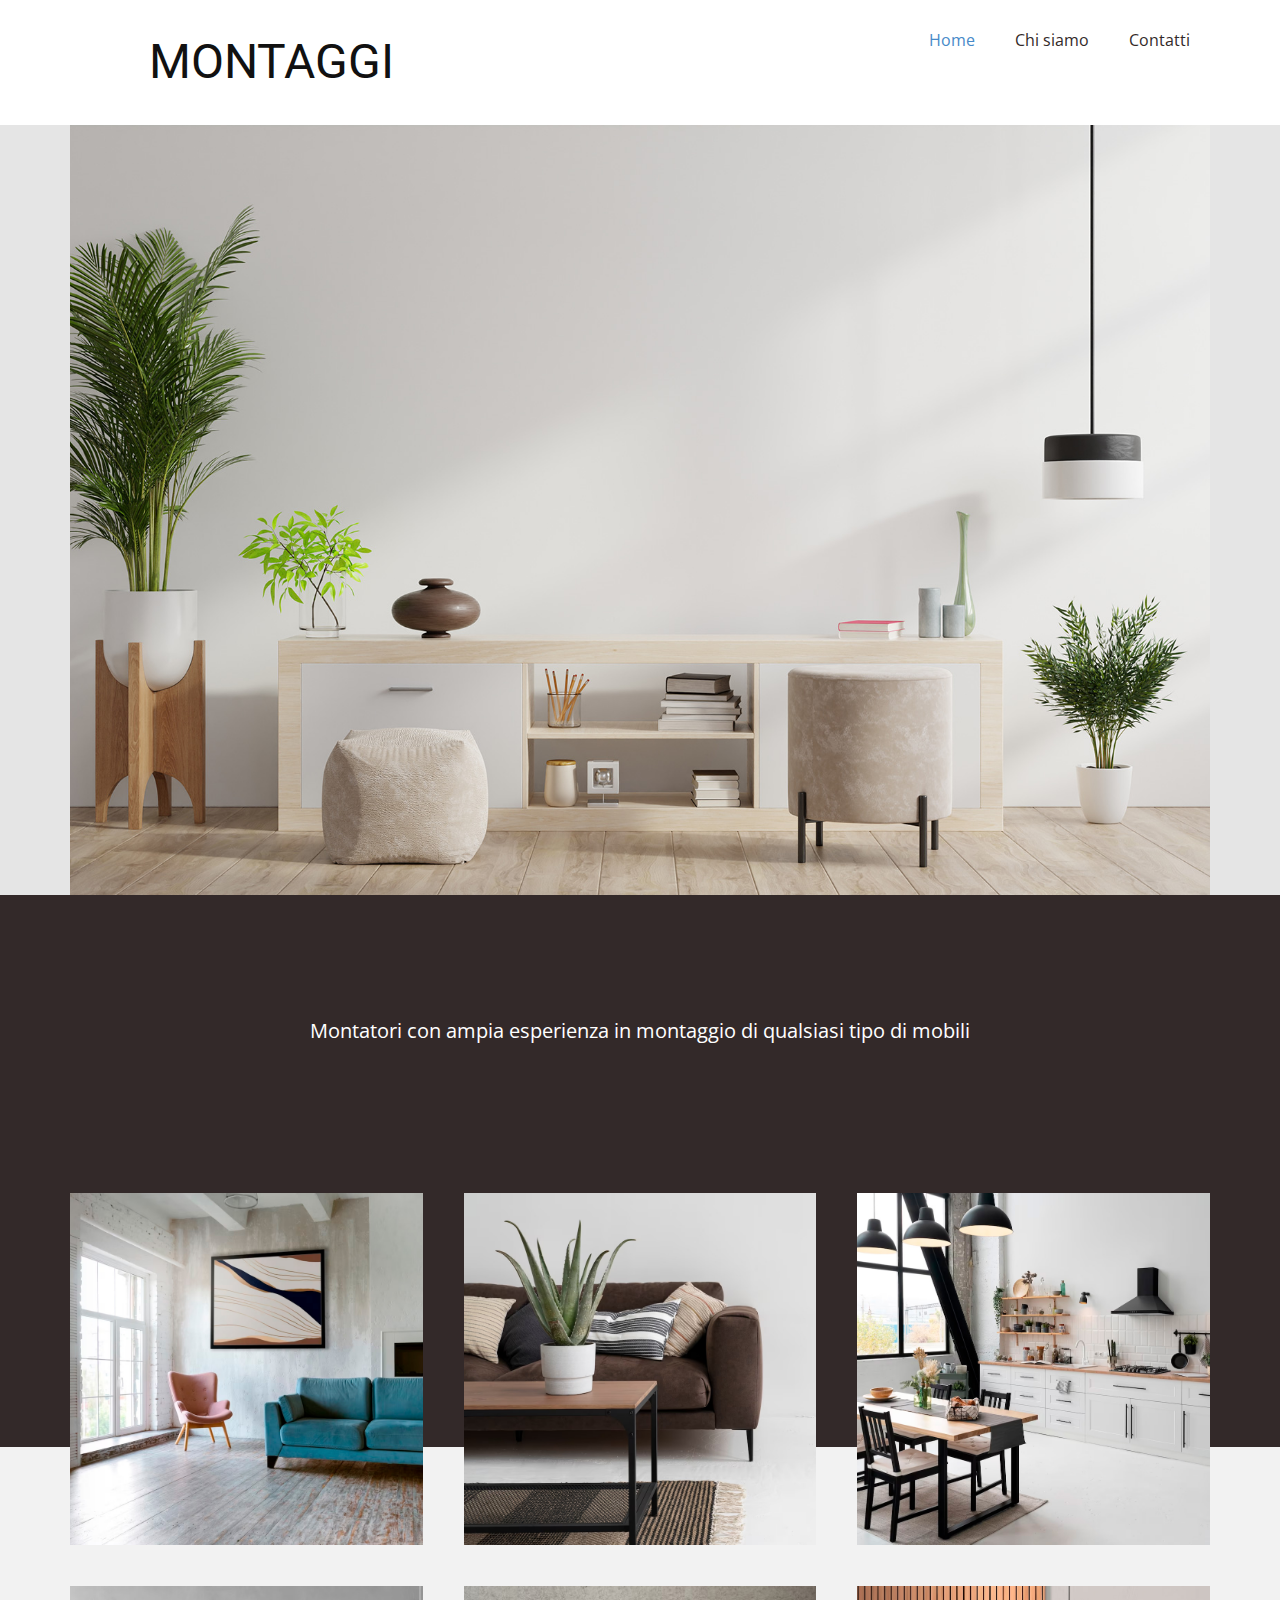
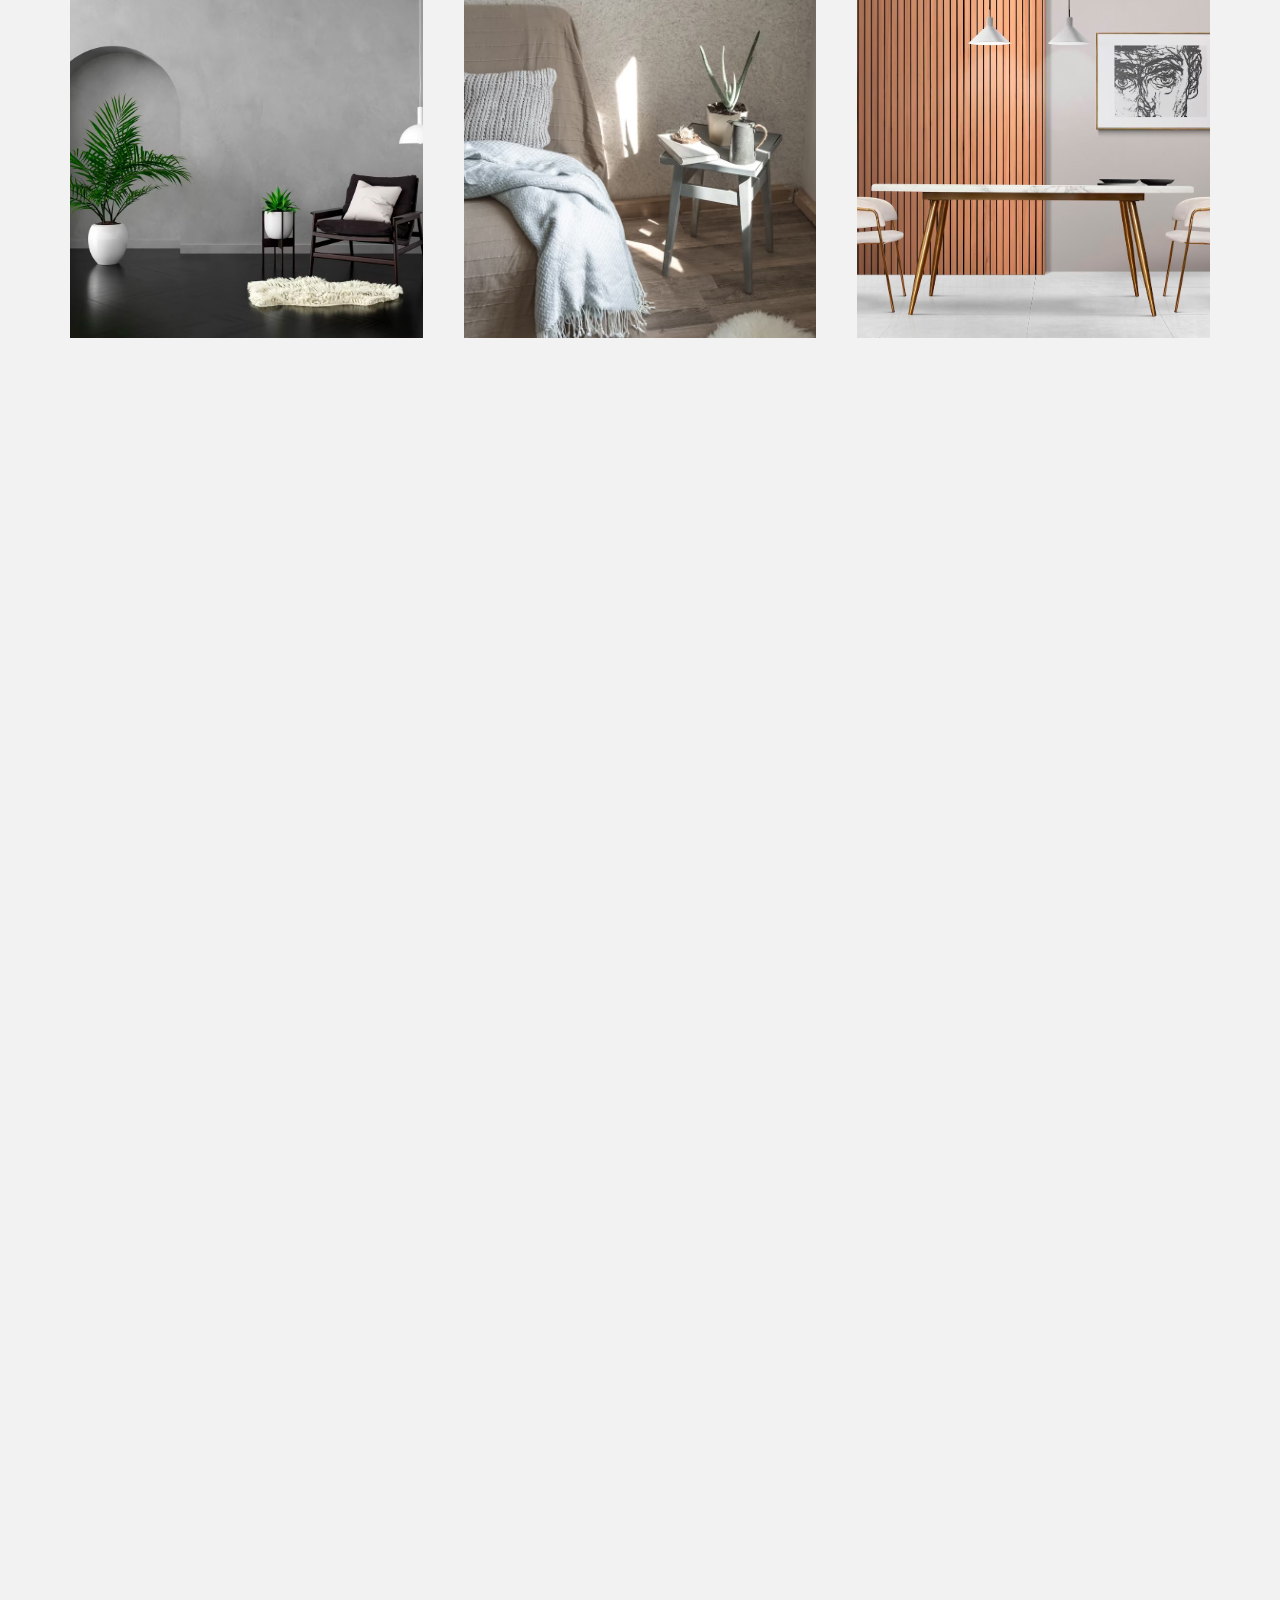
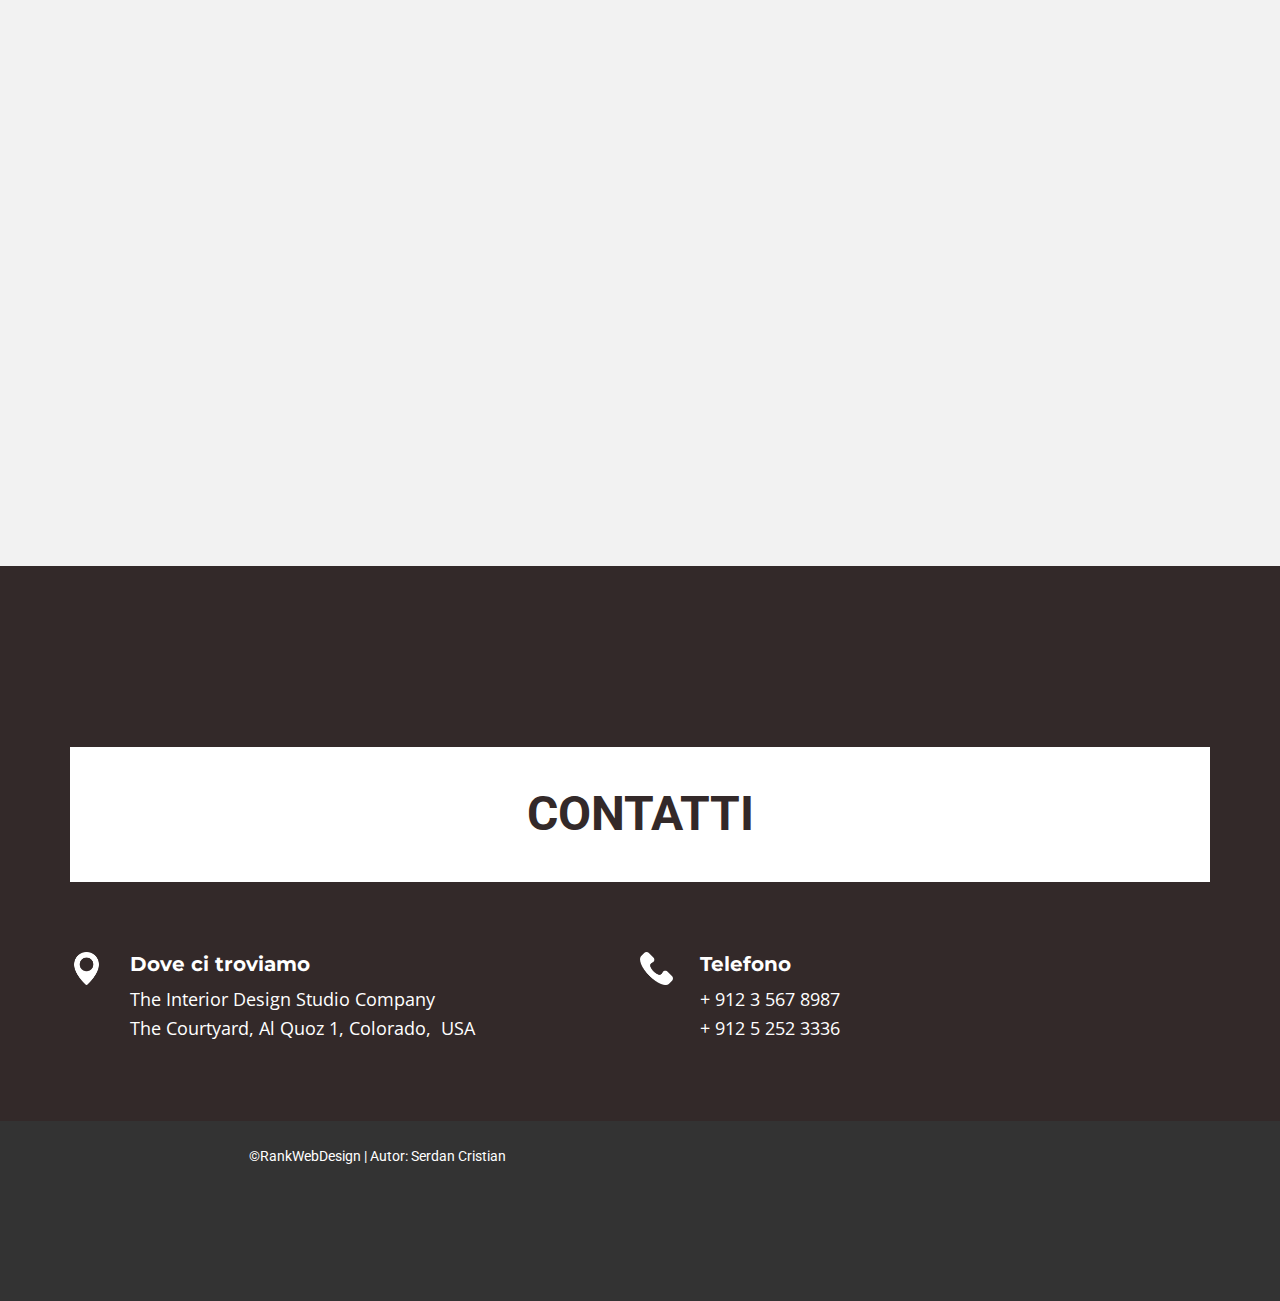
<file: index.html>
<!DOCTYPE html>
<html style="font-size: 16px;" lang="en"><head>
    <meta name="viewport" content="width=device-width, initial-scale=1.0">
    <meta charset="utf-8">
    <meta name="keywords" content="​, ​​Complete Interior Design Service, Contacts">
    <meta name="description" content="">
    <title>Home</title>
    <link rel="stylesheet" href="nicepage.css" media="screen">
<link rel="stylesheet" href="Home.css" media="screen">
    <script class="u-script" type="text/javascript" src="jquery.js" defer=""></script>
    <script class="u-script" type="text/javascript" src="nicepage.js" defer=""></script>
    <meta name="generator" content="Nicepage 5.9.10, nicepage.com">
    <link id="u-theme-google-font" rel="stylesheet" href="https://fonts.googleapis.com/css?family=Roboto:100,100i,300,300i,400,400i,500,500i,700,700i,900,900i|Open+Sans:300,300i,400,400i,500,500i,600,600i,700,700i,800,800i">
    <link id="u-page-google-font" rel="stylesheet" href="https://fonts.googleapis.com/css?family=Montserrat:100,100i,200,200i,300,300i,400,400i,500,500i,600,600i,700,700i,800,800i,900,900i">
    
    
    
    
    
    
    <script type="application/ld+json">{
		"@context": "http://schema.org",
		"@type": "Organization",
		"name": ""
}</script>
    <meta name="theme-color" content="#478ac9">
    <meta property="og:title" content="Home">
    <meta property="og:type" content="website">
  <meta data-intl-tel-input-cdn-path="intlTelInput/"></head>
  <body data-home-page="Home.html" data-home-page-title="Home" class="u-body u-xl-mode" data-lang="en"><header class="u-clearfix u-header u-header" id="sec-f246"><div class="u-clearfix u-sheet u-sheet-1">
        <nav class="u-menu u-menu-one-level u-offcanvas u-menu-1">
          <div class="menu-collapse" style="font-size: 1rem; letter-spacing: 0px;">
            <a class="u-button-style u-custom-left-right-menu-spacing u-custom-padding-bottom u-custom-text-color u-custom-top-bottom-menu-spacing u-nav-link u-text-active-palette-1-base u-text-hover-palette-2-base" href="#">
              <svg class="u-svg-link" viewBox="0 0 24 24"><use xmlns:xlink="http://www.w3.org/1999/xlink" xlink:href="#menu-hamburger"></use></svg>
              <svg class="u-svg-content" version="1.1" id="menu-hamburger" viewBox="0 0 16 16" x="0px" y="0px" xmlns:xlink="http://www.w3.org/1999/xlink" xmlns="http://www.w3.org/2000/svg"><g><rect y="1" width="16" height="2"></rect><rect y="7" width="16" height="2"></rect><rect y="13" width="16" height="2"></rect>
</g></svg>
            </a>
          </div>
          <div class="u-custom-menu u-nav-container">
            <ul class="u-nav u-unstyled u-nav-1"><li class="u-nav-item"><a class="u-button-style u-nav-link u-text-active-palette-1-base u-text-hover-palette-2-base u-text-palette-2-dark-3" href="Home.html" style="padding: 10px 20px;">Home</a>
</li><li class="u-nav-item"><a class="u-button-style u-nav-link u-text-active-palette-1-base u-text-hover-palette-2-base u-text-palette-2-dark-3" href="Chi-siamo.html" target="_blank" style="padding: 10px 20px;">Chi siamo</a>
</li><li class="u-nav-item"><a class="u-button-style u-nav-link u-text-active-palette-1-base u-text-hover-palette-2-base u-text-palette-2-dark-3" href="Contatti.html" target="_blank" style="padding: 10px 20px;">Contatti</a>
</li></ul>
          </div>
          <div class="u-custom-menu u-nav-container-collapse">
            <div class="u-black u-container-style u-inner-container-layout u-opacity u-opacity-95 u-sidenav">
              <div class="u-inner-container-layout u-sidenav-overflow">
                <div class="u-menu-close"></div>
                <ul class="u-align-center u-nav u-popupmenu-items u-unstyled u-nav-2"><li class="u-nav-item"><a class="u-button-style u-nav-link" href="Home.html">Home</a>
</li><li class="u-nav-item"><a class="u-button-style u-nav-link" href="Chi-siamo.html" target="_blank">Chi siamo</a>
</li><li class="u-nav-item"><a class="u-button-style u-nav-link" href="Contatti.html" target="_blank">Contatti</a>
</li></ul>
              </div>
            </div>
            <div class="u-black u-menu-overlay u-opacity u-opacity-70"></div>
          </div>
        </nav>
        <h1 class="u-text u-text-default u-text-1">Montaggi</h1>
      </div></header>
    <section class="u-clearfix u-grey-10 u-section-1" id="sec-d285">
      <div class="u-clearfix u-image u-sheet u-image-1" data-image-width="1980" data-image-height="1114"></div>
    </section>
    <section class="u-clearfix u-section-2" id="carousel_55b7">
      <div class="u-clearfix u-sheet"></div>
    </section>
    <section class="u-align-center u-clearfix u-grey-5 u-section-3" id="carousel_4e72">
      <div class="u-align-center u-container-align-center u-container-style u-expanded-width u-group u-palette-2-dark-3 u-shape-rectangle u-group-1">
        <div class="u-container-layout u-valign-top u-container-layout-1">
          <h2 class="u-align-center u-text u-text-body-alt-color u-text-1"></h2>
          <p class="u-align-center u-text u-text-2"> Montatori con ampia esperienza in montaggio di qualsiasi tipo di mobili<br>
            <br>
          </p>
        </div>
      </div>
      <div class="u-gallery u-layout-grid u-lightbox u-show-text-on-hover u-gallery-1">
        <div class="u-gallery-inner u-gallery-inner-1">
          <div class="u-effect-fade u-effect-hover-zoom u-gallery-item">
            <div class="u-back-slide" data-image-width="1380" data-image-height="920">
              <img class="u-back-image u-expanded" src="images/ff3.jpg">
            </div>
            <div class="u-over-slide u-shading u-over-slide-1">
              <h3 class="u-gallery-heading"></h3>
              <p class="u-gallery-text"></p>
            </div>
          </div>
          <div class="u-effect-fade u-effect-hover-zoom u-gallery-item">
            <div class="u-back-slide" data-image-width="920" data-image-height="920">
              <img class="u-back-image u-expanded" src="images/fgfg4.jpg">
            </div>
            <div class="u-over-slide u-shading u-over-slide-2">
              <h3 class="u-gallery-heading"></h3>
              <p class="u-gallery-text"></p>
            </div>
          </div>
          <div class="u-effect-fade u-effect-hover-zoom u-gallery-item">
            <div class="u-back-slide" data-image-width="1380" data-image-height="920">
              <img class="u-back-image u-expanded" src="images/dfdfe.jpg">
            </div>
            <div class="u-over-slide u-shading u-over-slide-3">
              <h3 class="u-gallery-heading"></h3>
              <p class="u-gallery-text"></p>
            </div>
          </div>
          <div class="u-effect-fade u-effect-hover-zoom u-gallery-item">
            <div class="u-back-slide" data-image-width="1380" data-image-height="966">
              <img class="u-back-image u-expanded" src="images/ddddd.jpg">
            </div>
            <div class="u-over-slide u-shading u-over-slide-4">
              <h3 class="u-gallery-heading"></h3>
              <p class="u-gallery-text"></p>
            </div>
          </div>
          <div class="u-effect-fade u-effect-hover-zoom u-gallery-item">
            <div class="u-back-slide" data-image-width="740" data-image-height="1110">
              <img class="u-back-image u-expanded" src="images/rttr.jpg">
            </div>
            <div class="u-over-slide u-shading u-over-slide-5">
              <h3 class="u-gallery-heading"></h3>
              <p class="u-gallery-text"></p>
            </div>
          </div>
          <div class="u-effect-fade u-effect-hover-zoom u-gallery-item">
            <div class="u-back-slide" data-image-width="1380" data-image-height="920">
              <img class="u-back-image u-expanded" src="images/333.jpg">
            </div>
            <div class="u-over-slide u-shading u-over-slide-6">
              <h3 class="u-gallery-heading"></h3>
              <p class="u-gallery-text"></p>
            </div>
          </div>
        </div>
      </div>
    </section>
    <section class="u-align-center u-clearfix u-container-align-center u-grey-5 u-section-4" id="carousel_dfc2">
      <div class="u-clearfix u-sheet u-sheet-1">
        <h2 class="u-align-center u-text u-text-default u-text-1" data-animation-name="customAnimationIn" data-animation-duration="1500"> Servizio completo di montaggio infissi, arredi e cucine<br>
        </h2>
        <p class="u-align-center u-text u-text-2" data-animation-name="customAnimationIn" data-animation-duration="1500"> Qui sotto troverete varie foto dei nostri lavori</p>
        <div class="u-expanded-width u-list u-list-1">
          <div class="u-repeater u-repeater-1">
            <div class="u-align-left u-container-style u-list-item u-repeater-item u-shape-rectangle u-list-item-1" data-animation-name="customAnimationIn" data-animation-duration="1500">
              <div class="u-container-layout u-similar-container u-container-layout-1">
                <img class="u-expanded-width u-image u-image-1" src="images/gffgfgg-min.jpg" data-image-width="1426" data-image-height="1080">
                <h5 class="u-align-center u-text u-text-3"> 475 Tenth Avenue</h5>
                <h6 class="u-align-center u-text u-text-4">Sample Headline</h6>
              </div>
            </div>
            <div class="u-align-left u-container-align-center u-container-style u-list-item u-repeater-item u-shape-rectangle u-list-item-2" data-animation-name="customAnimationIn" data-animation-duration="1500">
              <div class="u-container-layout u-similar-container u-container-layout-2">
                <img class="u-expanded-width u-image u-image-2" src="images/uuu8.jpg" data-image-width="1380" data-image-height="920">
                <h5 class="u-align-center u-text u-text-5"> Big Sky Residence</h5>
                <h6 class="u-align-center u-text u-text-6">Sample Headline</h6>
              </div>
            </div>
            <div class="u-align-left u-container-align-center u-container-style u-list-item u-repeater-item u-shape-rectangle u-list-item-3" data-animation-name="customAnimationIn" data-animation-duration="1500">
              <div class="u-container-layout u-similar-container u-container-layout-3">
                <img class="u-expanded-width u-image u-image-3" src="images/chic-modern-luxury-aesthetics-style-living-room-blue-tone_53876-125839.jpg" data-image-width="626" data-image-height="417">
                <h5 class="u-align-center u-text u-text-7"> Hotel Singapore</h5>
                <h6 class="u-align-center u-text u-text-8">Sample Headline</h6>
              </div>
            </div>
            <div class="u-align-left u-container-align-center u-container-style u-list-item u-repeater-item u-shape-rectangle u-list-item-4" data-animation-name="customAnimationIn" data-animation-duration="1500">
              <div class="u-container-layout u-similar-container u-container-layout-4">
                <img class="u-expanded-width u-image u-image-4" src="images/rtrtrtrt.jpg" data-image-width="1380" data-image-height="920">
                <h5 class="u-align-center u-text u-text-9">Home Office</h5>
                <h6 class="u-align-center u-text u-text-10">Sample Headline</h6>
              </div>
            </div>
            <div class="u-align-left u-container-align-center u-container-style u-list-item u-repeater-item u-shape-rectangle u-list-item-5" data-animation-name="customAnimationIn" data-animation-duration="1500">
              <div class="u-container-layout u-similar-container u-container-layout-5">
                <img class="u-expanded-width u-image u-image-5" src="images/gfgffg.jpg" data-image-width="800" data-image-height="800">
                <h5 class="u-align-center u-text u-text-11">Apartments Space</h5>
                <h6 class="u-align-center u-text u-text-12">Sample Headline</h6>
              </div>
            </div>
            <div class="u-align-left u-container-align-center u-container-style u-list-item u-repeater-item u-shape-rectangle u-list-item-6" data-animation-name="customAnimationIn" data-animation-duration="1500">
              <div class="u-container-layout u-similar-container u-container-layout-6">
                <img class="u-expanded-width u-image u-image-6" src="images/fgg.jpg" data-image-width="1000" data-image-height="1000">
                <h5 class="u-align-center u-text u-text-13"> Apartment Neoclassic</h5>
                <h6 class="u-align-center u-text u-text-14">Sample Headline</h6>
              </div>
            </div>
            <div class="u-align-left u-container-align-center u-container-style u-list-item u-repeater-item u-shape-rectangle u-list-item-7" data-animation-name="customAnimationIn" data-animation-duration="1500">
              <div class="u-container-layout u-similar-container u-container-layout-7">
                <img class="u-expanded-width u-image u-image-7" src="images/jhjhj6.jpg" data-image-width="1380" data-image-height="740">
                <h5 class="u-align-center u-text u-text-15">Apartment 34</h5>
                <h6 class="u-align-center u-text u-text-16">Sample Headline</h6>
              </div>
            </div>
            <div class="u-align-left u-container-align-center u-container-style u-list-item u-repeater-item u-shape-rectangle u-list-item-8" data-animation-name="customAnimationIn" data-animation-duration="1500">
              <div class="u-container-layout u-similar-container u-container-layout-8">
                <img class="u-expanded-width u-image u-image-8" src="images/trtrt.jpg" data-image-width="920" data-image-height="920">
                <h5 class="u-align-center u-text u-text-17"> Luxurious Home</h5>
                <h6 class="u-align-center u-text u-text-18">Sample Headline</h6>
              </div>
            </div>
            <div class="u-align-left u-container-align-center u-container-style u-list-item u-repeater-item u-shape-rectangle u-list-item-9" data-animation-name="customAnimationIn" data-animation-duration="1500">
              <div class="u-container-layout u-similar-container u-container-layout-9">
                <img class="u-expanded-width u-image u-image-9" src="images/trtrt.jpg" data-image-width="920" data-image-height="920">
                <h5 class="u-align-center u-text u-text-19"> Apartment Clasic</h5>
                <h6 class="u-align-center u-text u-text-20">Sample Headline</h6>
              </div>
            </div>
            <div class="u-align-left u-container-align-center u-container-style u-list-item u-repeater-item u-shape-rectangle u-list-item-10" data-animation-name="customAnimationIn" data-animation-duration="1500">
              <div class="u-container-layout u-similar-container u-container-layout-10">
                <img class="u-expanded-width u-image u-image-10" src="images/fgfg4.jpg" data-image-width="920" data-image-height="920">
                <h5 class="u-align-center u-text u-text-21"> Apartment LF</h5>
                <h6 class="u-align-center u-text u-text-22">Sample Headline</h6>
              </div>
            </div>
            <div class="u-align-left u-container-align-center u-container-style u-list-item u-repeater-item u-shape-rectangle u-list-item-11" data-animation-name="customAnimationIn" data-animation-duration="1500">
              <div class="u-container-layout u-similar-container u-container-layout-11">
                <img class="u-expanded-width u-image u-image-11" src="images/gfgffg1.jpg" data-image-width="920" data-image-height="920">
                <h5 class="u-align-center u-text u-text-23">Cozy Apartments</h5>
                <h6 class="u-align-center u-text u-text-24">Sample Headline</h6>
              </div>
            </div>
            <div class="u-align-left u-container-align-center u-container-style u-list-item u-repeater-item u-shape-rectangle u-list-item-12" data-animation-name="customAnimationIn" data-animation-duration="1500">
              <div class="u-container-layout u-similar-container u-container-layout-12">
                <img class="u-expanded-width u-image u-image-12" src="images/fgfggf54.jpg" data-image-width="1380" data-image-height="920">
                <h5 class="u-align-center u-text u-text-25"> Apartment NYC</h5>
                <h6 class="u-align-center u-text u-text-26">Sample Headline</h6>
              </div>
            </div>
          </div>
        </div>
      </div>
    </section>
    <section class="u-align-center u-clearfix u-palette-2-dark-3 u-section-5" id="carousel_bb46">
      <div class="u-clearfix u-sheet u-sheet-1">
        <div class="u-clearfix u-expanded-width u-layout-wrap u-layout-wrap-1">
          <div class="u-layout">
            <div class="u-layout-row">
              <div class="u-align-left u-container-style u-layout-cell u-size-60 u-white u-layout-cell-1">
                <div class="u-container-layout u-container-layout-1">
                  <h2 class="u-align-center u-text u-text-palette-2-dark-3 u-text-1">Contatti</h2>
                  <p class="u-text u-text-2">
                    <br>
                  </p>
                </div>
              </div>
            </div>
          </div>
        </div>
        <div class="u-expanded-width u-list u-list-1">
          <div class="u-repeater u-repeater-1">
            <div class="u-align-left u-container-style u-list-item u-repeater-item">
              <div class="u-container-layout u-similar-container u-container-layout-2"><span class="u-file-icon u-icon u-text-white u-icon-1"><img src="images/3179068-30b3e966.png" alt=""></span>
                <h6 class="u-custom-font u-font-montserrat u-text u-text-3"> Dove ci troviamo</h6>
                <p class="u-text u-text-4"> The Interior Design Studio Company<br>The Courtyard, ​Al Quoz 1,​	Colorado, ​	USA
                </p>
              </div>
            </div>
            <div class="u-align-left u-container-style u-list-item u-repeater-item">
              <div class="u-container-layout u-similar-container u-container-layout-3"><span class="u-file-icon u-icon u-text-white u-icon-2"><img src="images/ce131fa2-9b26-4c33-a9f7-aff3357242a7-39fea02a.png" alt=""></span>
                <h6 class="u-custom-font u-font-montserrat u-text u-text-5"> Telefono</h6>
                <p class="u-text u-text-6">+ 912 3 567 8987<br>+ 912 5 252 3336
                </p>
              </div>
            </div>
          </div>
        </div>
      </div>
    </section>
    
    
    <footer class="u-align-center u-clearfix u-footer u-grey-80 u-footer" id="sec-3cc0"><div class="u-clearfix u-sheet u-sheet-1">
        <h3 class="u-text u-text-default u-text-1"> ©RankWebDesign | Autor: Serdan Crist​ian </h3>
      </div></footer>
    <section class="u-backlink u-clearfix u-grey-80">
      <a class="u-link" href="https://nicepage.com/website-templates" target="_blank">
      </a>
      
    </section>
  
</body></html>
</file>
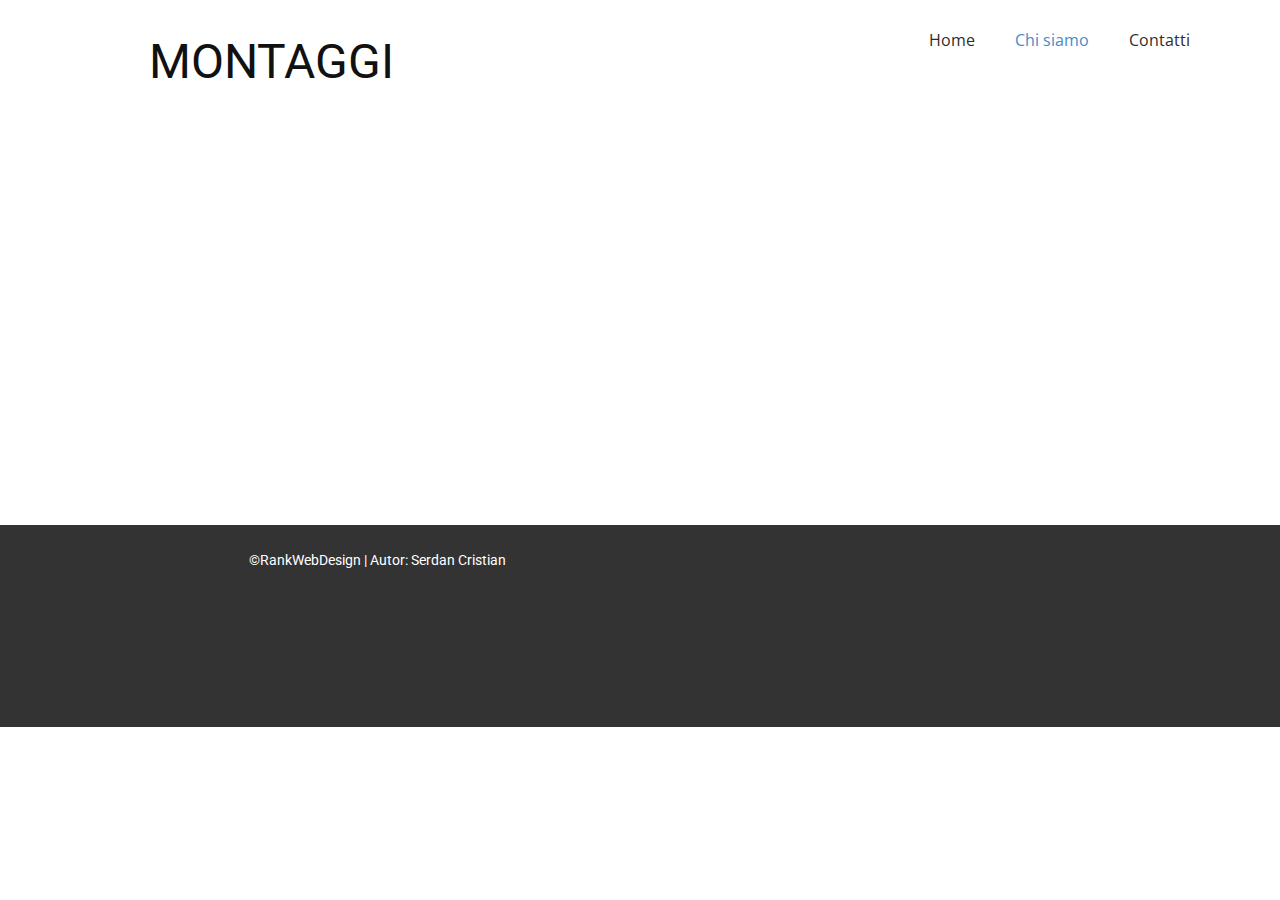
<file: Chi-siamo.html>
<!DOCTYPE html>
<html style="font-size: 16px;" lang="en"><head>
    <meta name="viewport" content="width=device-width, initial-scale=1.0">
    <meta charset="utf-8">
    <meta name="keywords" content="Montaggi">
    <meta name="description" content="">
    <title>Chi siamo</title>
    <link rel="stylesheet" href="nicepage.css" media="screen">
<link rel="stylesheet" href="Chi-siamo.css" media="screen">
    <script class="u-script" type="text/javascript" src="jquery.js" defer=""></script>
    <script class="u-script" type="text/javascript" src="nicepage.js" defer=""></script>
    <meta name="generator" content="Nicepage 5.9.10, nicepage.com">
    <link id="u-theme-google-font" rel="stylesheet" href="https://fonts.googleapis.com/css?family=Roboto:100,100i,300,300i,400,400i,500,500i,700,700i,900,900i|Open+Sans:300,300i,400,400i,500,500i,600,600i,700,700i,800,800i">
    
    
    <script type="application/ld+json">{
		"@context": "http://schema.org",
		"@type": "Organization",
		"name": ""
}</script>
    <meta name="theme-color" content="#478ac9">
    <meta property="og:title" content="Chi siamo">
    <meta property="og:type" content="website">
  <meta data-intl-tel-input-cdn-path="intlTelInput/"></head>
  <body class="u-body u-xl-mode" data-lang="en"><header class="u-clearfix u-header u-header" id="sec-f246"><div class="u-clearfix u-sheet u-sheet-1">
        <nav class="u-menu u-menu-one-level u-offcanvas u-menu-1">
          <div class="menu-collapse" style="font-size: 1rem; letter-spacing: 0px;">
            <a class="u-button-style u-custom-left-right-menu-spacing u-custom-padding-bottom u-custom-text-color u-custom-top-bottom-menu-spacing u-nav-link u-text-active-palette-1-base u-text-hover-palette-2-base" href="#">
              <svg class="u-svg-link" viewBox="0 0 24 24"><use xmlns:xlink="http://www.w3.org/1999/xlink" xlink:href="#menu-hamburger"></use></svg>
              <svg class="u-svg-content" version="1.1" id="menu-hamburger" viewBox="0 0 16 16" x="0px" y="0px" xmlns:xlink="http://www.w3.org/1999/xlink" xmlns="http://www.w3.org/2000/svg"><g><rect y="1" width="16" height="2"></rect><rect y="7" width="16" height="2"></rect><rect y="13" width="16" height="2"></rect>
</g></svg>
            </a>
          </div>
          <div class="u-custom-menu u-nav-container">
            <ul class="u-nav u-unstyled u-nav-1"><li class="u-nav-item"><a class="u-button-style u-nav-link u-text-active-palette-1-base u-text-hover-palette-2-base u-text-palette-2-dark-3" href="Home.html" style="padding: 10px 20px;">Home</a>
</li><li class="u-nav-item"><a class="u-button-style u-nav-link u-text-active-palette-1-base u-text-hover-palette-2-base u-text-palette-2-dark-3" href="Chi-siamo.html" target="_blank" style="padding: 10px 20px;">Chi siamo</a>
</li><li class="u-nav-item"><a class="u-button-style u-nav-link u-text-active-palette-1-base u-text-hover-palette-2-base u-text-palette-2-dark-3" href="Contatti.html" target="_blank" style="padding: 10px 20px;">Contatti</a>
</li></ul>
          </div>
          <div class="u-custom-menu u-nav-container-collapse">
            <div class="u-black u-container-style u-inner-container-layout u-opacity u-opacity-95 u-sidenav">
              <div class="u-inner-container-layout u-sidenav-overflow">
                <div class="u-menu-close"></div>
                <ul class="u-align-center u-nav u-popupmenu-items u-unstyled u-nav-2"><li class="u-nav-item"><a class="u-button-style u-nav-link" href="Home.html">Home</a>
</li><li class="u-nav-item"><a class="u-button-style u-nav-link" href="Chi-siamo.html" target="_blank">Chi siamo</a>
</li><li class="u-nav-item"><a class="u-button-style u-nav-link" href="Contatti.html" target="_blank">Contatti</a>
</li></ul>
              </div>
            </div>
            <div class="u-black u-menu-overlay u-opacity u-opacity-70"></div>
          </div>
        </nav>
        <h1 class="u-text u-text-default u-text-1">Montaggi</h1>
      </div></header>
    <section class="u-clearfix u-section-1" id="sec-6d52">
      <div class="u-clearfix u-sheet u-sheet-1"></div>
    </section>
    
    
    <footer class="u-align-center u-clearfix u-footer u-grey-80 u-footer" id="sec-3cc0"><div class="u-clearfix u-sheet u-sheet-1">
        <h3 class="u-text u-text-default u-text-1"> ©RankWebDesign | Autor: Serdan Crist​ian </h3>
      </div></footer>
    <section class="u-backlink u-clearfix u-grey-80">
      <a class="u-link" href="https://nicepage.com/website-templates" target="_blank">
        <span></span>
      </a>
      <p class="u-text">
        <span></span>
      </p>
      <a class="u-link" href="" target="_blank">
        <span></span>
      </a>
    </section>
  
</body></html>
</file>
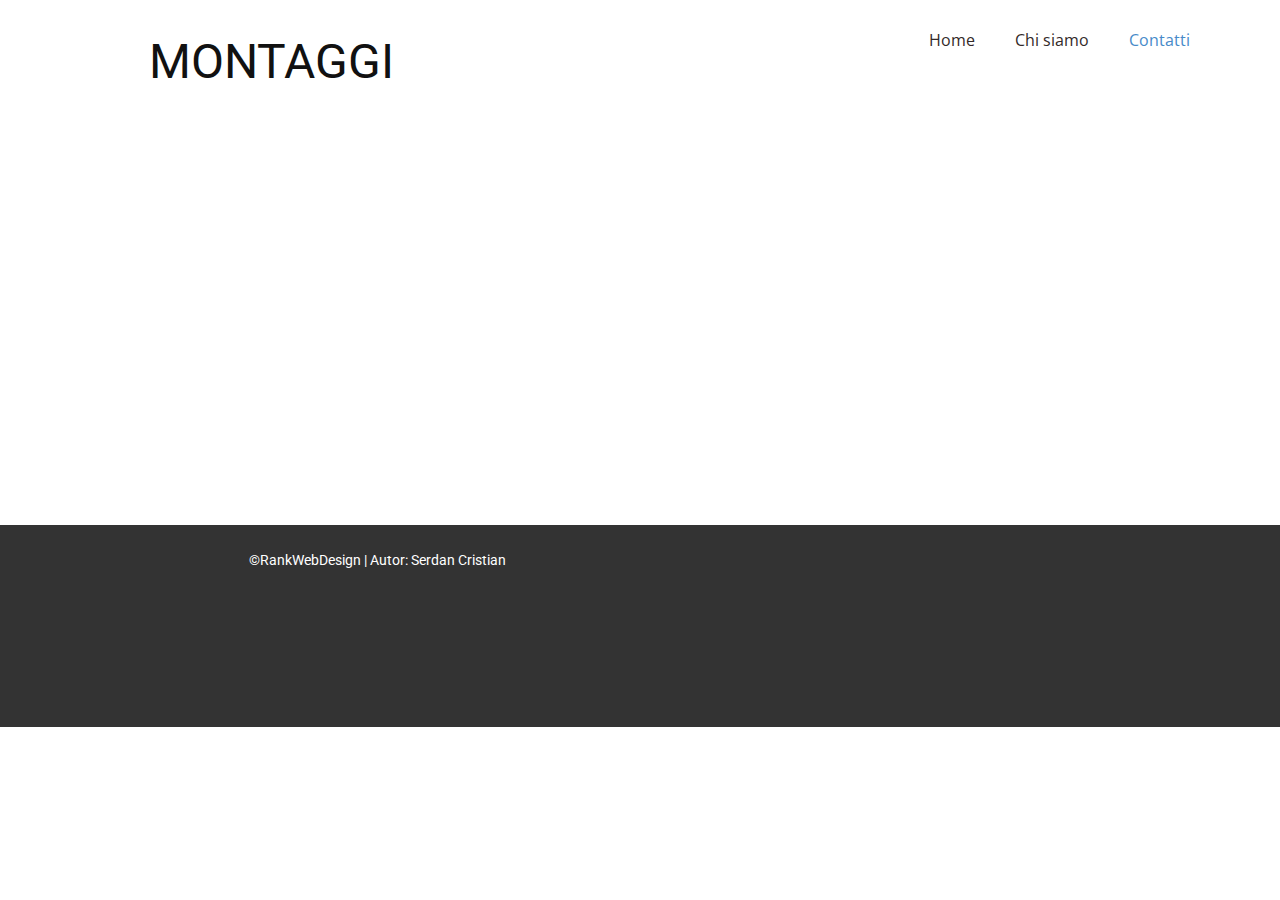
<file: Contatti.html>
<!DOCTYPE html>
<html style="font-size: 16px;" lang="en"><head>
    <meta name="viewport" content="width=device-width, initial-scale=1.0">
    <meta charset="utf-8">
    <meta name="keywords" content="Montaggi">
    <meta name="description" content="">
    <title>Contatti</title>
    <link rel="stylesheet" href="nicepage.css" media="screen">
<link rel="stylesheet" href="Contatti.css" media="screen">
    <script class="u-script" type="text/javascript" src="jquery.js" defer=""></script>
    <script class="u-script" type="text/javascript" src="nicepage.js" defer=""></script>
    <meta name="generator" content="Nicepage 5.9.10, nicepage.com">
    <link id="u-theme-google-font" rel="stylesheet" href="https://fonts.googleapis.com/css?family=Roboto:100,100i,300,300i,400,400i,500,500i,700,700i,900,900i|Open+Sans:300,300i,400,400i,500,500i,600,600i,700,700i,800,800i">
    
    
    <script type="application/ld+json">{
		"@context": "http://schema.org",
		"@type": "Organization",
		"name": ""
}</script>
    <meta name="theme-color" content="#478ac9">
    <meta property="og:title" content="Contatti">
    <meta property="og:type" content="website">
  <meta data-intl-tel-input-cdn-path="intlTelInput/"></head>
  <body class="u-body u-xl-mode" data-lang="en"><header class="u-clearfix u-header u-header" id="sec-f246"><div class="u-clearfix u-sheet u-sheet-1">
        <nav class="u-menu u-menu-one-level u-offcanvas u-menu-1">
          <div class="menu-collapse" style="font-size: 1rem; letter-spacing: 0px;">
            <a class="u-button-style u-custom-left-right-menu-spacing u-custom-padding-bottom u-custom-text-color u-custom-top-bottom-menu-spacing u-nav-link u-text-active-palette-1-base u-text-hover-palette-2-base" href="#">
              <svg class="u-svg-link" viewBox="0 0 24 24"><use xmlns:xlink="http://www.w3.org/1999/xlink" xlink:href="#menu-hamburger"></use></svg>
              <svg class="u-svg-content" version="1.1" id="menu-hamburger" viewBox="0 0 16 16" x="0px" y="0px" xmlns:xlink="http://www.w3.org/1999/xlink" xmlns="http://www.w3.org/2000/svg"><g><rect y="1" width="16" height="2"></rect><rect y="7" width="16" height="2"></rect><rect y="13" width="16" height="2"></rect>
</g></svg>
            </a>
          </div>
          <div class="u-custom-menu u-nav-container">
            <ul class="u-nav u-unstyled u-nav-1"><li class="u-nav-item"><a class="u-button-style u-nav-link u-text-active-palette-1-base u-text-hover-palette-2-base u-text-palette-2-dark-3" href="Home.html" style="padding: 10px 20px;">Home</a>
</li><li class="u-nav-item"><a class="u-button-style u-nav-link u-text-active-palette-1-base u-text-hover-palette-2-base u-text-palette-2-dark-3" href="Chi-siamo.html" target="_blank" style="padding: 10px 20px;">Chi siamo</a>
</li><li class="u-nav-item"><a class="u-button-style u-nav-link u-text-active-palette-1-base u-text-hover-palette-2-base u-text-palette-2-dark-3" href="Contatti.html" target="_blank" style="padding: 10px 20px;">Contatti</a>
</li></ul>
          </div>
          <div class="u-custom-menu u-nav-container-collapse">
            <div class="u-black u-container-style u-inner-container-layout u-opacity u-opacity-95 u-sidenav">
              <div class="u-inner-container-layout u-sidenav-overflow">
                <div class="u-menu-close"></div>
                <ul class="u-align-center u-nav u-popupmenu-items u-unstyled u-nav-2"><li class="u-nav-item"><a class="u-button-style u-nav-link" href="Home.html">Home</a>
</li><li class="u-nav-item"><a class="u-button-style u-nav-link" href="Chi-siamo.html" target="_blank">Chi siamo</a>
</li><li class="u-nav-item"><a class="u-button-style u-nav-link" href="Contatti.html" target="_blank">Contatti</a>
</li></ul>
              </div>
            </div>
            <div class="u-black u-menu-overlay u-opacity u-opacity-70"></div>
          </div>
        </nav>
        <h1 class="u-text u-text-default u-text-1">Montaggi</h1>
      </div></header>
    <section class="u-clearfix u-section-1" id="sec-fb1f">
      <div class="u-clearfix u-sheet u-sheet-1"></div>
    </section>
    
    
    <footer class="u-align-center u-clearfix u-footer u-grey-80 u-footer" id="sec-3cc0"><div class="u-clearfix u-sheet u-sheet-1">
        <h3 class="u-text u-text-default u-text-1"> ©RankWebDesign | Autor: Serdan Crist​ian </h3>
      </div></footer>
    <section class="u-backlink u-clearfix u-grey-80">
      <a class="u-link" href="https://nicepage.com/website-templates" target="_blank">
       
      </a>
      <p class="u-text">
        <span></span>
      </p>
      <a class="u-link" href="" target="_blank">
        <span></span>
      </a> 
    </section>
  
</body></html>
</file>
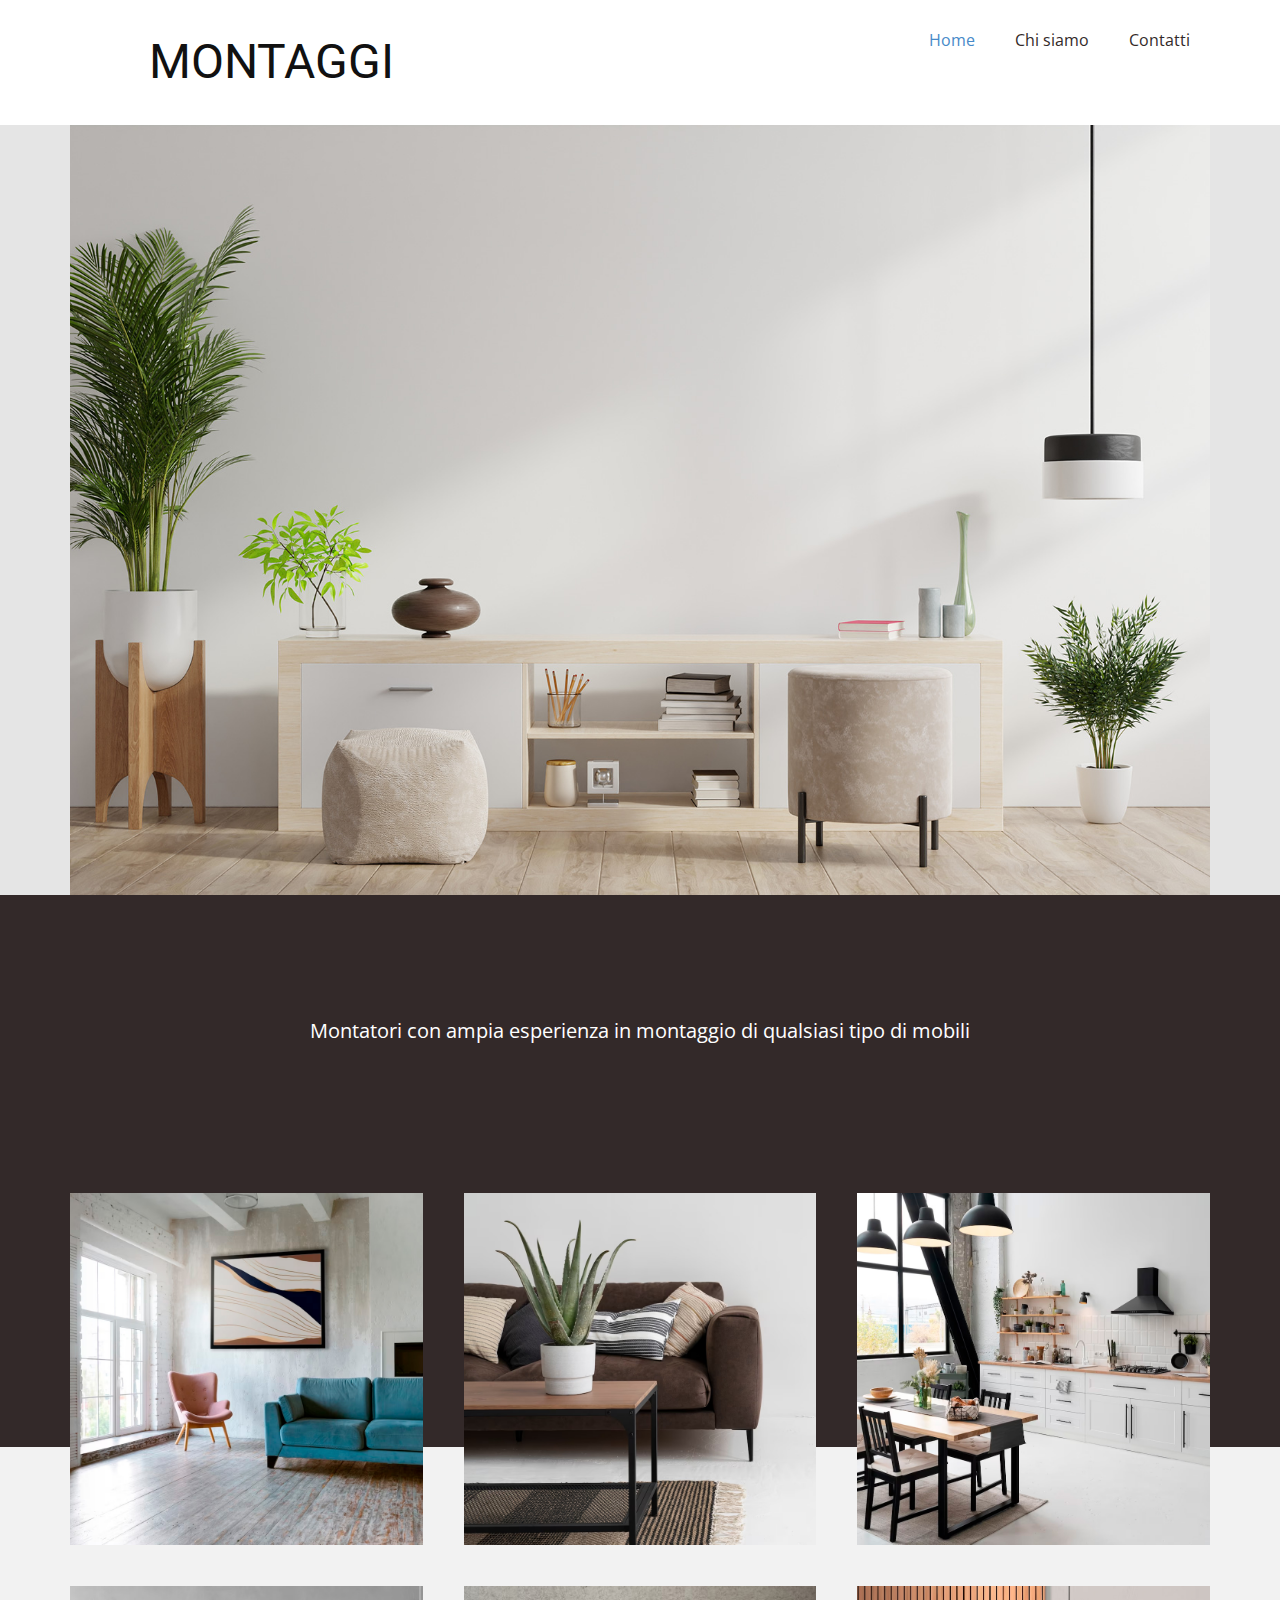
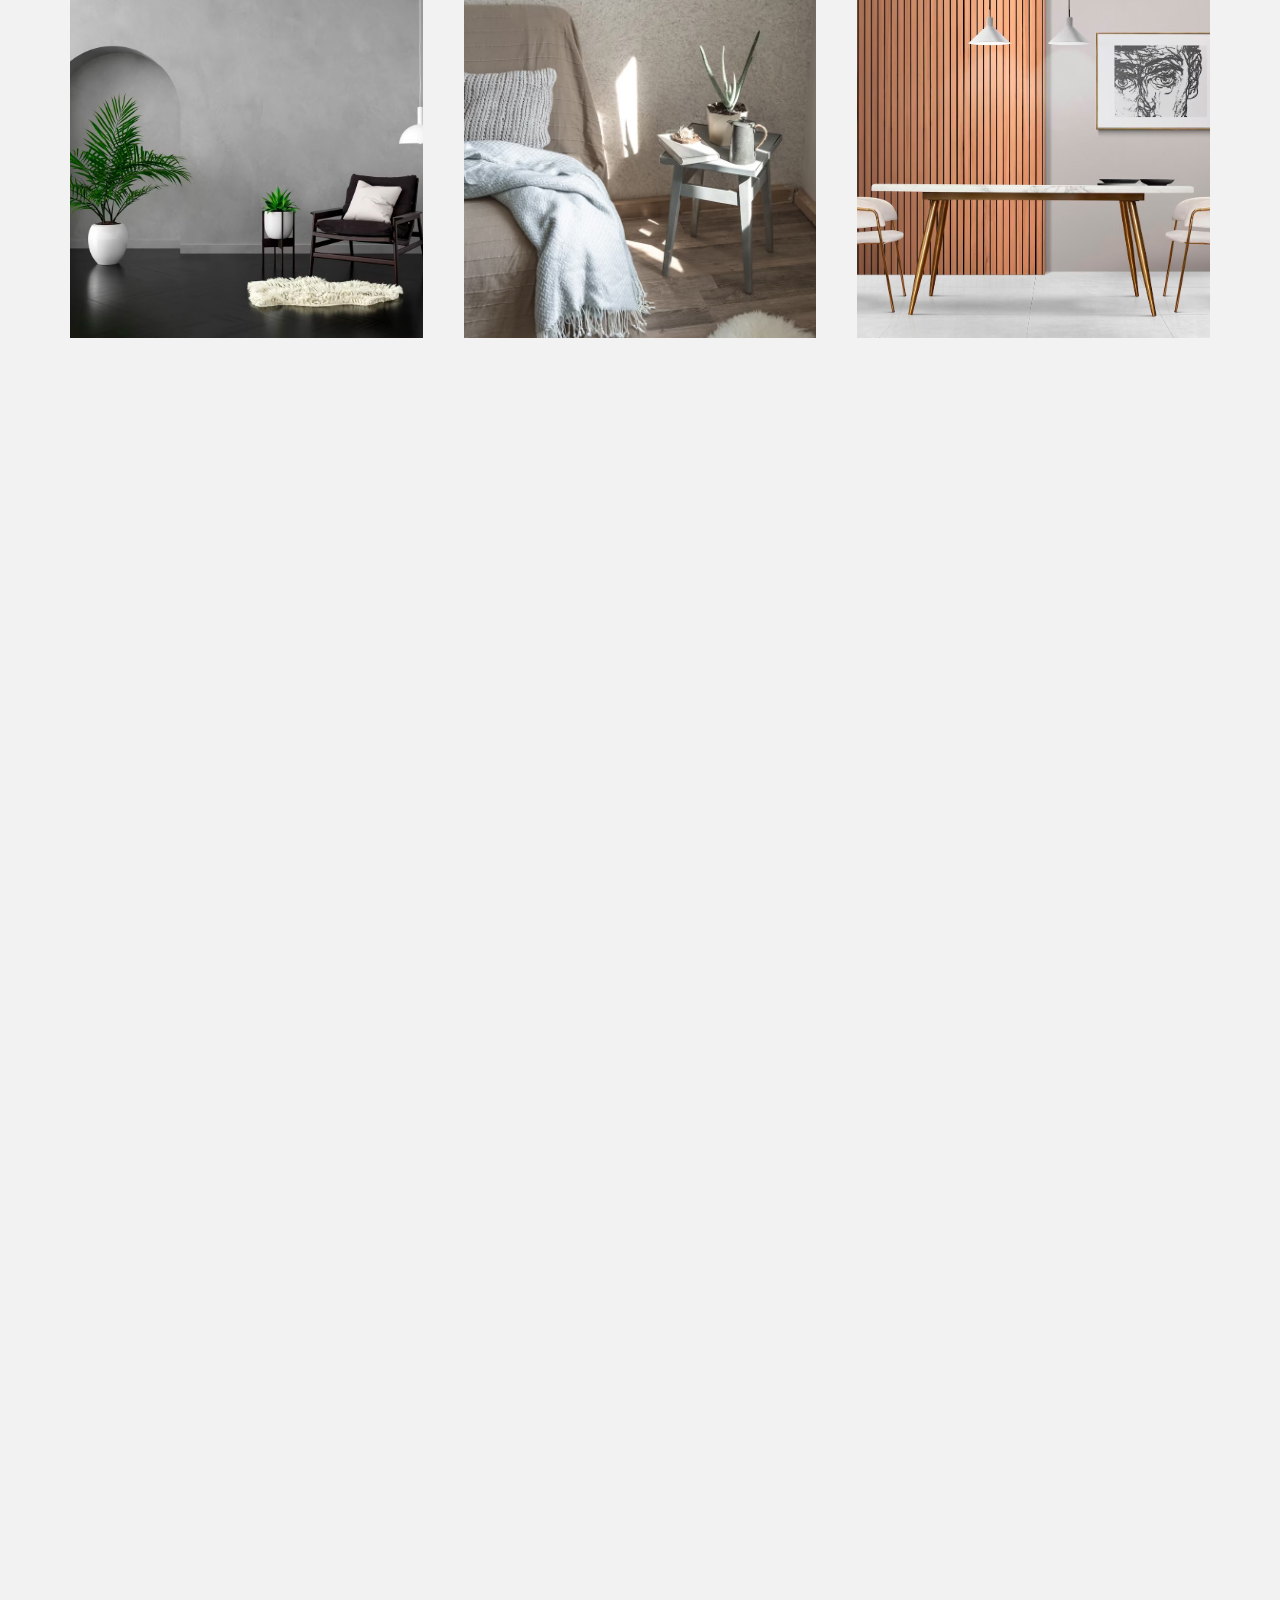
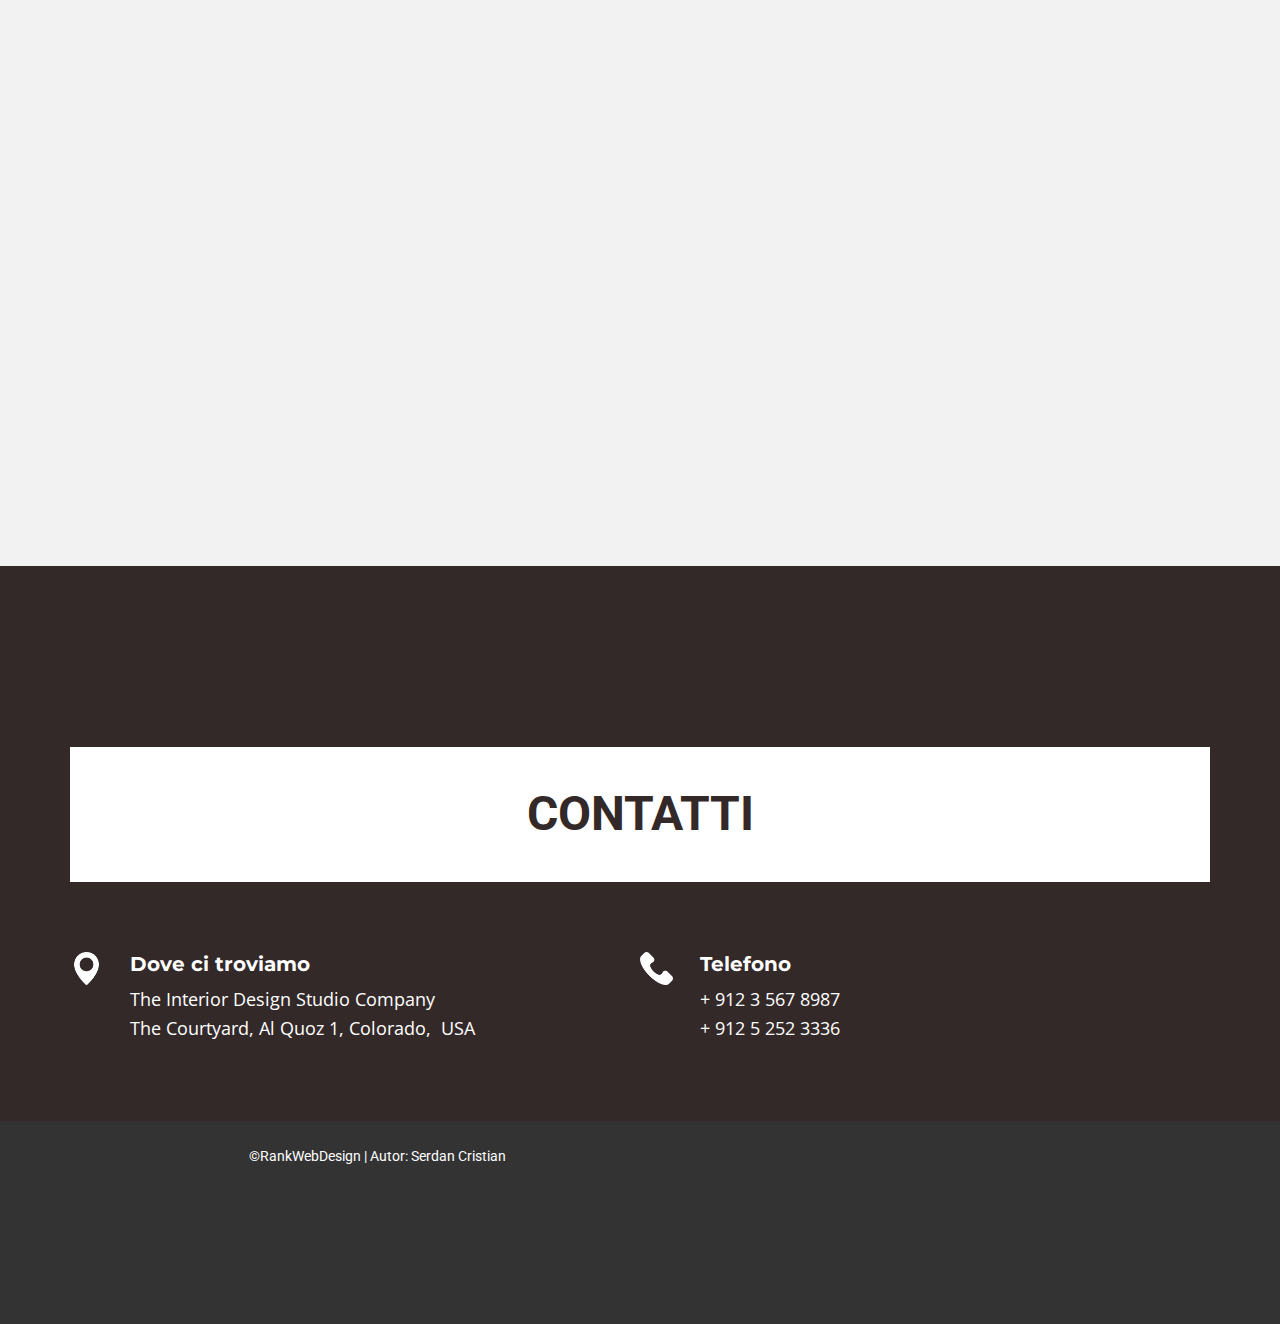
<file: Home.html>
<!DOCTYPE html>
<html style="font-size: 16px;" lang="en"><head>
    <meta name="viewport" content="width=device-width, initial-scale=1.0">
    <meta charset="utf-8">
    <meta name="keywords" content="​, ​​Complete Interior Design Service, Contacts">
    <meta name="description" content="">
    <title>Home</title>
    <link rel="stylesheet" href="nicepage.css" media="screen">
<link rel="stylesheet" href="Home.css" media="screen">
    <script class="u-script" type="text/javascript" src="jquery.js" defer=""></script>
    <script class="u-script" type="text/javascript" src="nicepage.js" defer=""></script>
    <meta name="generator" content="Nicepage 5.9.10, nicepage.com">
    <link id="u-theme-google-font" rel="stylesheet" href="https://fonts.googleapis.com/css?family=Roboto:100,100i,300,300i,400,400i,500,500i,700,700i,900,900i|Open+Sans:300,300i,400,400i,500,500i,600,600i,700,700i,800,800i">
    <link id="u-page-google-font" rel="stylesheet" href="https://fonts.googleapis.com/css?family=Montserrat:100,100i,200,200i,300,300i,400,400i,500,500i,600,600i,700,700i,800,800i,900,900i">
    
    
    
    
    
    
    <script type="application/ld+json">{
		"@context": "http://schema.org",
		"@type": "Organization",
		"name": ""
}</script>
    <meta name="theme-color" content="#478ac9">
    <meta property="og:title" content="Home">
    <meta property="og:type" content="website">
  <meta data-intl-tel-input-cdn-path="intlTelInput/"></head>
  <body class="u-body u-xl-mode" data-lang="en"><header class="u-clearfix u-header u-header" id="sec-f246"><div class="u-clearfix u-sheet u-sheet-1">
        <nav class="u-menu u-menu-one-level u-offcanvas u-menu-1">
          <div class="menu-collapse" style="font-size: 1rem; letter-spacing: 0px;">
            <a class="u-button-style u-custom-left-right-menu-spacing u-custom-padding-bottom u-custom-text-color u-custom-top-bottom-menu-spacing u-nav-link u-text-active-palette-1-base u-text-hover-palette-2-base" href="#">
              <svg class="u-svg-link" viewBox="0 0 24 24"><use xmlns:xlink="http://www.w3.org/1999/xlink" xlink:href="#menu-hamburger"></use></svg>
              <svg class="u-svg-content" version="1.1" id="menu-hamburger" viewBox="0 0 16 16" x="0px" y="0px" xmlns:xlink="http://www.w3.org/1999/xlink" xmlns="http://www.w3.org/2000/svg"><g><rect y="1" width="16" height="2"></rect><rect y="7" width="16" height="2"></rect><rect y="13" width="16" height="2"></rect>
</g></svg>
            </a>
          </div>
          <div class="u-custom-menu u-nav-container">
            <ul class="u-nav u-unstyled u-nav-1"><li class="u-nav-item"><a class="u-button-style u-nav-link u-text-active-palette-1-base u-text-hover-palette-2-base u-text-palette-2-dark-3" href="Home.html" style="padding: 10px 20px;">Home</a>
</li><li class="u-nav-item"><a class="u-button-style u-nav-link u-text-active-palette-1-base u-text-hover-palette-2-base u-text-palette-2-dark-3" href="Chi-siamo.html" target="_blank" style="padding: 10px 20px;">Chi siamo</a>
</li><li class="u-nav-item"><a class="u-button-style u-nav-link u-text-active-palette-1-base u-text-hover-palette-2-base u-text-palette-2-dark-3" href="Contatti.html" target="_blank" style="padding: 10px 20px;">Contatti</a>
</li></ul>
          </div>
          <div class="u-custom-menu u-nav-container-collapse">
            <div class="u-black u-container-style u-inner-container-layout u-opacity u-opacity-95 u-sidenav">
              <div class="u-inner-container-layout u-sidenav-overflow">
                <div class="u-menu-close"></div>
                <ul class="u-align-center u-nav u-popupmenu-items u-unstyled u-nav-2"><li class="u-nav-item"><a class="u-button-style u-nav-link" href="Home.html">Home</a>
</li><li class="u-nav-item"><a class="u-button-style u-nav-link" href="Chi-siamo.html" target="_blank">Chi siamo</a>
</li><li class="u-nav-item"><a class="u-button-style u-nav-link" href="Contatti.html" target="_blank">Contatti</a>
</li></ul>
              </div>
            </div>
            <div class="u-black u-menu-overlay u-opacity u-opacity-70"></div>
          </div>
        </nav>
        <h1 class="u-text u-text-default u-text-1">Montaggi</h1>
      </div></header>
    <section class="u-clearfix u-grey-10 u-section-1" id="sec-d285">
      <div class="u-clearfix u-image u-sheet u-image-1" data-image-width="1980" data-image-height="1114"></div>
    </section>
    <section class="u-clearfix u-section-2" id="carousel_55b7">
      <div class="u-clearfix u-sheet"></div>
    </section>
    <section class="u-align-center u-clearfix u-grey-5 u-section-3" id="carousel_4e72">
      <div class="u-align-center u-container-align-center u-container-style u-expanded-width u-group u-palette-2-dark-3 u-shape-rectangle u-group-1">
        <div class="u-container-layout u-valign-top u-container-layout-1">
          <h2 class="u-align-center u-text u-text-body-alt-color u-text-1"></h2>
          <p class="u-align-center u-text u-text-2"> Montatori con ampia esperienza in montaggio di qualsiasi tipo di mobili<br>
            <br>
          </p>
        </div>
      </div>
      <div class="u-gallery u-layout-grid u-lightbox u-show-text-on-hover u-gallery-1">
        <div class="u-gallery-inner u-gallery-inner-1">
          <div class="u-effect-fade u-effect-hover-zoom u-gallery-item">
            <div class="u-back-slide" data-image-width="1380" data-image-height="920">
              <img class="u-back-image u-expanded" src="images/ff3.jpg">
            </div>
            <div class="u-over-slide u-shading u-over-slide-1">
              <h3 class="u-gallery-heading"></h3>
              <p class="u-gallery-text"></p>
            </div>
          </div>
          <div class="u-effect-fade u-effect-hover-zoom u-gallery-item">
            <div class="u-back-slide" data-image-width="920" data-image-height="920">
              <img class="u-back-image u-expanded" src="images/fgfg4.jpg">
            </div>
            <div class="u-over-slide u-shading u-over-slide-2">
              <h3 class="u-gallery-heading"></h3>
              <p class="u-gallery-text"></p>
            </div>
          </div>
          <div class="u-effect-fade u-effect-hover-zoom u-gallery-item">
            <div class="u-back-slide" data-image-width="1380" data-image-height="920">
              <img class="u-back-image u-expanded" src="images/dfdfe.jpg">
            </div>
            <div class="u-over-slide u-shading u-over-slide-3">
              <h3 class="u-gallery-heading"></h3>
              <p class="u-gallery-text"></p>
            </div>
          </div>
          <div class="u-effect-fade u-effect-hover-zoom u-gallery-item">
            <div class="u-back-slide" data-image-width="1380" data-image-height="966">
              <img class="u-back-image u-expanded" src="images/ddddd.jpg">
            </div>
            <div class="u-over-slide u-shading u-over-slide-4">
              <h3 class="u-gallery-heading"></h3>
              <p class="u-gallery-text"></p>
            </div>
          </div>
          <div class="u-effect-fade u-effect-hover-zoom u-gallery-item">
            <div class="u-back-slide" data-image-width="740" data-image-height="1110">
              <img class="u-back-image u-expanded" src="images/rttr.jpg">
            </div>
            <div class="u-over-slide u-shading u-over-slide-5">
              <h3 class="u-gallery-heading"></h3>
              <p class="u-gallery-text"></p>
            </div>
          </div>
          <div class="u-effect-fade u-effect-hover-zoom u-gallery-item">
            <div class="u-back-slide" data-image-width="1380" data-image-height="920">
              <img class="u-back-image u-expanded" src="images/333.jpg">
            </div>
            <div class="u-over-slide u-shading u-over-slide-6">
              <h3 class="u-gallery-heading"></h3>
              <p class="u-gallery-text"></p>
            </div>
          </div>
        </div>
      </div>
    </section>
    <section class="u-align-center u-clearfix u-container-align-center u-grey-5 u-section-4" id="carousel_dfc2">
      <div class="u-clearfix u-sheet u-sheet-1">
        <h2 class="u-align-center u-text u-text-default u-text-1" data-animation-name="customAnimationIn" data-animation-duration="1500"> Servizio completo di montaggio infissi, arredi e cucine<br>
        </h2>
        <p class="u-align-center u-text u-text-2" data-animation-name="customAnimationIn" data-animation-duration="1500"> Qui sotto troverete varie foto dei nostri lavori</p>
        <div class="u-expanded-width u-list u-list-1">
          <div class="u-repeater u-repeater-1">
            <div class="u-align-left u-container-style u-list-item u-repeater-item u-shape-rectangle u-list-item-1" data-animation-name="customAnimationIn" data-animation-duration="1500">
              <div class="u-container-layout u-similar-container u-container-layout-1">
                <img class="u-expanded-width u-image u-image-1" src="images/gffgfgg-min.jpg" data-image-width="1426" data-image-height="1080">
                <h5 class="u-align-center u-text u-text-3"> 475 Tenth Avenue</h5>
                <h6 class="u-align-center u-text u-text-4">Sample Headline</h6>
              </div>
            </div>
            <div class="u-align-left u-container-align-center u-container-style u-list-item u-repeater-item u-shape-rectangle u-list-item-2" data-animation-name="customAnimationIn" data-animation-duration="1500">
              <div class="u-container-layout u-similar-container u-container-layout-2">
                <img class="u-expanded-width u-image u-image-2" src="images/uuu8.jpg" data-image-width="1380" data-image-height="920">
                <h5 class="u-align-center u-text u-text-5"> Big Sky Residence</h5>
                <h6 class="u-align-center u-text u-text-6">Sample Headline</h6>
              </div>
            </div>
            <div class="u-align-left u-container-align-center u-container-style u-list-item u-repeater-item u-shape-rectangle u-list-item-3" data-animation-name="customAnimationIn" data-animation-duration="1500">
              <div class="u-container-layout u-similar-container u-container-layout-3">
                <img class="u-expanded-width u-image u-image-3" src="images/chic-modern-luxury-aesthetics-style-living-room-blue-tone_53876-125839.jpg" data-image-width="626" data-image-height="417">
                <h5 class="u-align-center u-text u-text-7"> Hotel Singapore</h5>
                <h6 class="u-align-center u-text u-text-8">Sample Headline</h6>
              </div>
            </div>
            <div class="u-align-left u-container-align-center u-container-style u-list-item u-repeater-item u-shape-rectangle u-list-item-4" data-animation-name="customAnimationIn" data-animation-duration="1500">
              <div class="u-container-layout u-similar-container u-container-layout-4">
                <img class="u-expanded-width u-image u-image-4" src="images/rtrtrtrt.jpg" data-image-width="1380" data-image-height="920">
                <h5 class="u-align-center u-text u-text-9">Home Office</h5>
                <h6 class="u-align-center u-text u-text-10">Sample Headline</h6>
              </div>
            </div>
            <div class="u-align-left u-container-align-center u-container-style u-list-item u-repeater-item u-shape-rectangle u-list-item-5" data-animation-name="customAnimationIn" data-animation-duration="1500">
              <div class="u-container-layout u-similar-container u-container-layout-5">
                <img class="u-expanded-width u-image u-image-5" src="images/gfgffg.jpg" data-image-width="800" data-image-height="800">
                <h5 class="u-align-center u-text u-text-11">Apartments Space</h5>
                <h6 class="u-align-center u-text u-text-12">Sample Headline</h6>
              </div>
            </div>
            <div class="u-align-left u-container-align-center u-container-style u-list-item u-repeater-item u-shape-rectangle u-list-item-6" data-animation-name="customAnimationIn" data-animation-duration="1500">
              <div class="u-container-layout u-similar-container u-container-layout-6">
                <img class="u-expanded-width u-image u-image-6" src="images/fgg.jpg" data-image-width="1000" data-image-height="1000">
                <h5 class="u-align-center u-text u-text-13"> Apartment Neoclassic</h5>
                <h6 class="u-align-center u-text u-text-14">Sample Headline</h6>
              </div>
            </div>
            <div class="u-align-left u-container-align-center u-container-style u-list-item u-repeater-item u-shape-rectangle u-list-item-7" data-animation-name="customAnimationIn" data-animation-duration="1500">
              <div class="u-container-layout u-similar-container u-container-layout-7">
                <img class="u-expanded-width u-image u-image-7" src="images/jhjhj6.jpg" data-image-width="1380" data-image-height="740">
                <h5 class="u-align-center u-text u-text-15">Apartment 34</h5>
                <h6 class="u-align-center u-text u-text-16">Sample Headline</h6>
              </div>
            </div>
            <div class="u-align-left u-container-align-center u-container-style u-list-item u-repeater-item u-shape-rectangle u-list-item-8" data-animation-name="customAnimationIn" data-animation-duration="1500">
              <div class="u-container-layout u-similar-container u-container-layout-8">
                <img class="u-expanded-width u-image u-image-8" src="images/trtrt.jpg" data-image-width="920" data-image-height="920">
                <h5 class="u-align-center u-text u-text-17"> Luxurious Home</h5>
                <h6 class="u-align-center u-text u-text-18">Sample Headline</h6>
              </div>
            </div>
            <div class="u-align-left u-container-align-center u-container-style u-list-item u-repeater-item u-shape-rectangle u-list-item-9" data-animation-name="customAnimationIn" data-animation-duration="1500">
              <div class="u-container-layout u-similar-container u-container-layout-9">
                <img class="u-expanded-width u-image u-image-9" src="images/trtrt.jpg" data-image-width="920" data-image-height="920">
                <h5 class="u-align-center u-text u-text-19"> Apartment Clasic</h5>
                <h6 class="u-align-center u-text u-text-20">Sample Headline</h6>
              </div>
            </div>
            <div class="u-align-left u-container-align-center u-container-style u-list-item u-repeater-item u-shape-rectangle u-list-item-10" data-animation-name="customAnimationIn" data-animation-duration="1500">
              <div class="u-container-layout u-similar-container u-container-layout-10">
                <img class="u-expanded-width u-image u-image-10" src="images/fgfg4.jpg" data-image-width="920" data-image-height="920">
                <h5 class="u-align-center u-text u-text-21"> Apartment LF</h5>
                <h6 class="u-align-center u-text u-text-22">Sample Headline</h6>
              </div>
            </div>
            <div class="u-align-left u-container-align-center u-container-style u-list-item u-repeater-item u-shape-rectangle u-list-item-11" data-animation-name="customAnimationIn" data-animation-duration="1500">
              <div class="u-container-layout u-similar-container u-container-layout-11">
                <img class="u-expanded-width u-image u-image-11" src="images/gfgffg1.jpg" data-image-width="920" data-image-height="920">
                <h5 class="u-align-center u-text u-text-23">Cozy Apartments</h5>
                <h6 class="u-align-center u-text u-text-24">Sample Headline</h6>
              </div>
            </div>
            <div class="u-align-left u-container-align-center u-container-style u-list-item u-repeater-item u-shape-rectangle u-list-item-12" data-animation-name="customAnimationIn" data-animation-duration="1500">
              <div class="u-container-layout u-similar-container u-container-layout-12">
                <img class="u-expanded-width u-image u-image-12" src="images/fgfggf54.jpg" data-image-width="1380" data-image-height="920">
                <h5 class="u-align-center u-text u-text-25"> Apartment NYC</h5>
                <h6 class="u-align-center u-text u-text-26">Sample Headline</h6>
              </div>
            </div>
          </div>
        </div>
      </div>
    </section>
    <section class="u-align-center u-clearfix u-palette-2-dark-3 u-section-5" id="carousel_bb46">
      <div class="u-clearfix u-sheet u-sheet-1">
        <div class="u-clearfix u-expanded-width u-layout-wrap u-layout-wrap-1">
          <div class="u-layout">
            <div class="u-layout-row">
              <div class="u-align-left u-container-style u-layout-cell u-size-60 u-white u-layout-cell-1">
                <div class="u-container-layout u-container-layout-1">
                  <h2 class="u-align-center u-text u-text-palette-2-dark-3 u-text-1">Contatti</h2>
                  <p class="u-text u-text-2">
                    <br>
                  </p>
                </div>
              </div>
            </div>
          </div>
        </div>
        <div class="u-expanded-width u-list u-list-1">
          <div class="u-repeater u-repeater-1">
            <div class="u-align-left u-container-style u-list-item u-repeater-item">
              <div class="u-container-layout u-similar-container u-container-layout-2"><span class="u-file-icon u-icon u-text-white u-icon-1"><img src="images/3179068-30b3e966.png" alt=""></span>
                <h6 class="u-custom-font u-font-montserrat u-text u-text-3"> Dove ci troviamo</h6>
                <p class="u-text u-text-4"> The Interior Design Studio Company<br>The Courtyard, ​Al Quoz 1,​	Colorado, ​	USA
                </p>
              </div>
            </div>
            <div class="u-align-left u-container-style u-list-item u-repeater-item">
              <div class="u-container-layout u-similar-container u-container-layout-3"><span class="u-file-icon u-icon u-text-white u-icon-2"><img src="images/ce131fa2-9b26-4c33-a9f7-aff3357242a7-39fea02a.png" alt=""></span>
                <h6 class="u-custom-font u-font-montserrat u-text u-text-5"> Telefono</h6>
                <p class="u-text u-text-6">+ 912 3 567 8987<br>+ 912 5 252 3336
                </p>
              </div>
            </div>
          </div>
        </div>
      </div>
    </section>
    
    
    <footer class="u-align-center u-clearfix u-footer u-grey-80 u-footer" id="sec-3cc0"><div class="u-clearfix u-sheet u-sheet-1">
        <h3 class="u-text u-text-default u-text-1"> ©RankWebDesign | Autor: Serdan Crist​ian </h3>
      </div></footer>
    <section class="u-backlink u-clearfix u-grey-80">
      <a class="u-link" href="https://nicepage.com/website-templates" target="_blank">
    
      <p class="u-text">
        <span></span>
      </p>
      <a class="u-link" href="" target="_blank">
        <span></span>
      </a> 
    </section>
  
</body></html>
</file>
